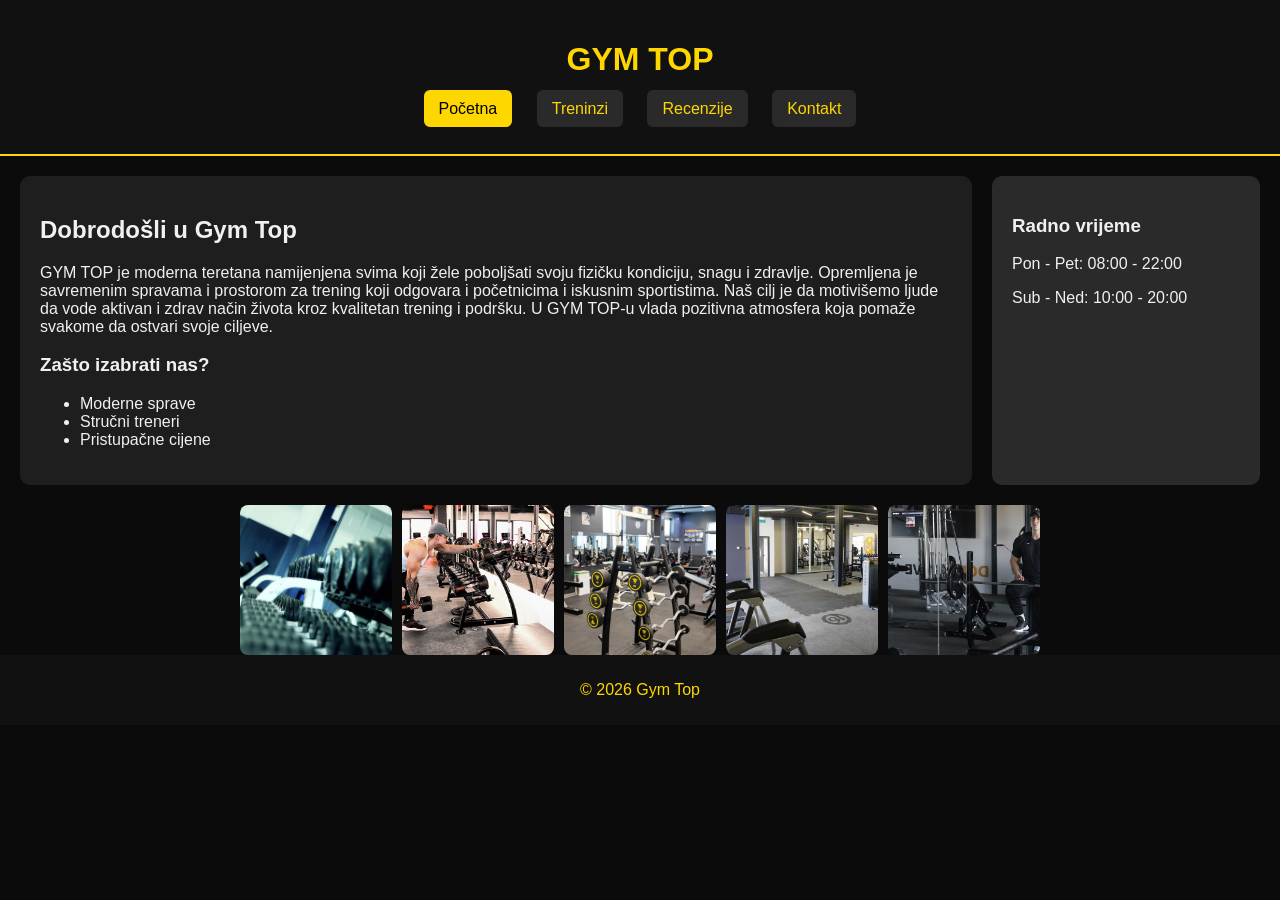
<file: Milanlukicwebzadaca/index.html>
<!DOCTYPE html>
<html lang="bs">
<head>
  <meta charset="UTF-8">
  <meta name="viewport" content="width=device-width, initial-scale=1.0">
  <title>Gym Top - Početna</title>
  <link rel="stylesheet" href="style.css">
  <link rel="icon" href="1.jpg">
</head>
<body>
<header>
  <h1>GYM TOP</h1>
  <nav>
    <ul>
      <li><a href="index.html"class="active">Početna</a></li>
      <li><a href="treninzi.html">Treninzi</a></li>
	  <li><a href="recenzije.html">Recenzije</a></li>
      <li><a href="kontakt.html">Kontakt</a></li>
    </ul>
  </nav>
</header>

<main class="container">
  <article>
    <h2>Dobrodošli u Gym Top</h2>
    <p>GYM TOP je moderna teretana namijenjena svima koji žele poboljšati svoju fizičku kondiciju, snagu i zdravlje. Opremljena je savremenim spravama i prostorom za trening koji odgovara i početnicima i iskusnim sportistima. Naš cilj je da motivišemo ljude da vode aktivan i zdrav način života kroz kvalitetan trening i podršku. U GYM TOP-u vlada pozitivna atmosfera koja pomaže svakome da ostvari svoje ciljeve.</p>

    <section>
      <h3>Zašto izabrati nas?</h3>
      <ul>
        <li>Moderne sprave</li>
        <li>Stručni treneri</li>
        <li>Pristupačne cijene</li>
      </ul>
    </section>
  </article>

  <aside>
    <h3>Radno vrijeme</h3>
    <p>Pon - Pet: 08:00 - 22:00</p>
    <p>Sub - Ned: 10:00 - 20:00</p>
  </aside>
</main>
  <div class="gallery">
    <img src="teretana1.jpg" alt="teretana1">
    <img src="teretana2.jpg" alt="teretana2">
    <img src="teretana3.jpg" alt="teretana3">
    <img src="teretana4.jpg" alt="teretana4">
    <img src="teretana5.jpg" alt="teretana5">
  </div>
<footer>
  <p>&copy; 2026 Gym Top</p>
</footer>
</body>
</html>
</file>
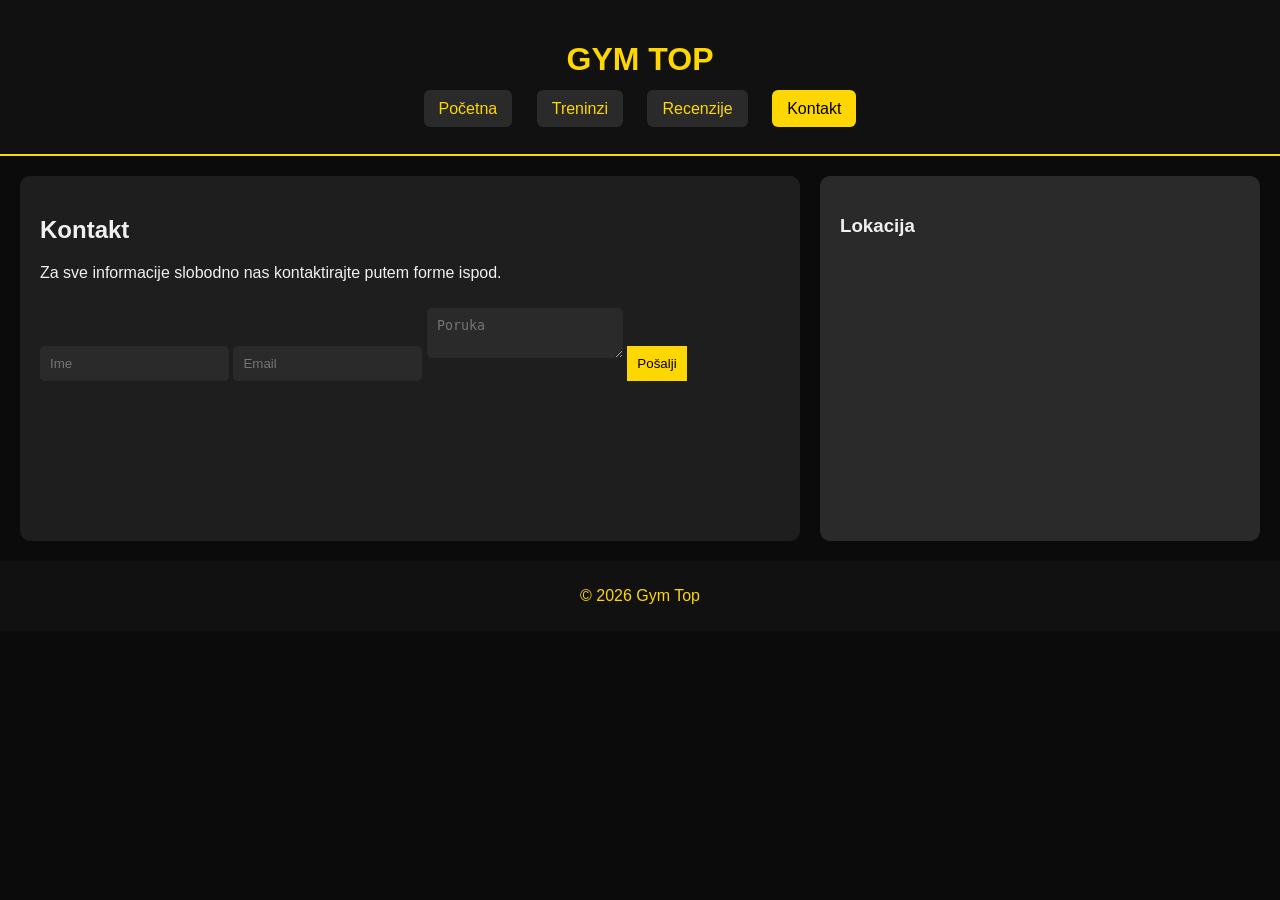
<file: Milanlukicwebzadaca/kontakt.html>
<html lang="bs">
<head>
  <meta charset="UTF-8">
  <meta name="viewport" content="width=device-width, initial-scale=1.0">
  <title>Gym Top - Kontakt</title>
  <link rel="stylesheet" href="style.css">
  <link rel="icon" href="1.jpg">
</head>
<body>
<header>
  <h1>GYM TOP</h1>
  <nav>
    <ul>
      <li><a href="index.html">Početna</a></li>
      <li><a href="treninzi.html">Treninzi</a></li>
      <li><a href="recenzije.html">Recenzije</a></li>
      <li><a href="kontakt.html" class="active">Kontakt</a></li>
    </ul>
  </nav>
</header>

<main class="container">
  <article>
    <h2>Kontakt</h2>
    <p>Za sve informacije slobodno nas kontaktirajte putem forme ispod.</p>
    <form>
      <input type="text" placeholder="Ime" required>
      <input type="email" placeholder="Email" required>
      <textarea placeholder="Poruka" required></textarea>
      <button>Pošalji</button>
    </form>
  </article>

  <aside>
    <h3>Lokacija</h3>
    <p><iframe src="https://www.google.com/maps/embed?pb=!1m18!1m12!1m3!1d45153.11626318992!2d16.660229384437507!3d44.982893843677665!2m3!1f0!2f0!3f0!3m2!1i1024!2i768!4f13.1!3m3!1m2!1s0x476733544fa406fb%3A0xc6f13237984b53e3!2z0J_RgNC40ZjQtdC00L7RgA!5e0!3m2!1ssr!2sba!4v1776596161396!5m2!1ssr!2sba" width="400" height="250" style="border:0;" allowfullscreen="" loading="lazy" referrerpolicy="no-referrer-when-downgrade"></iframe></p>
  </aside>
</main>

<footer>
  <p>&copy; 2026 Gym Top</p>
</footer>
</body>
</html>
</file>
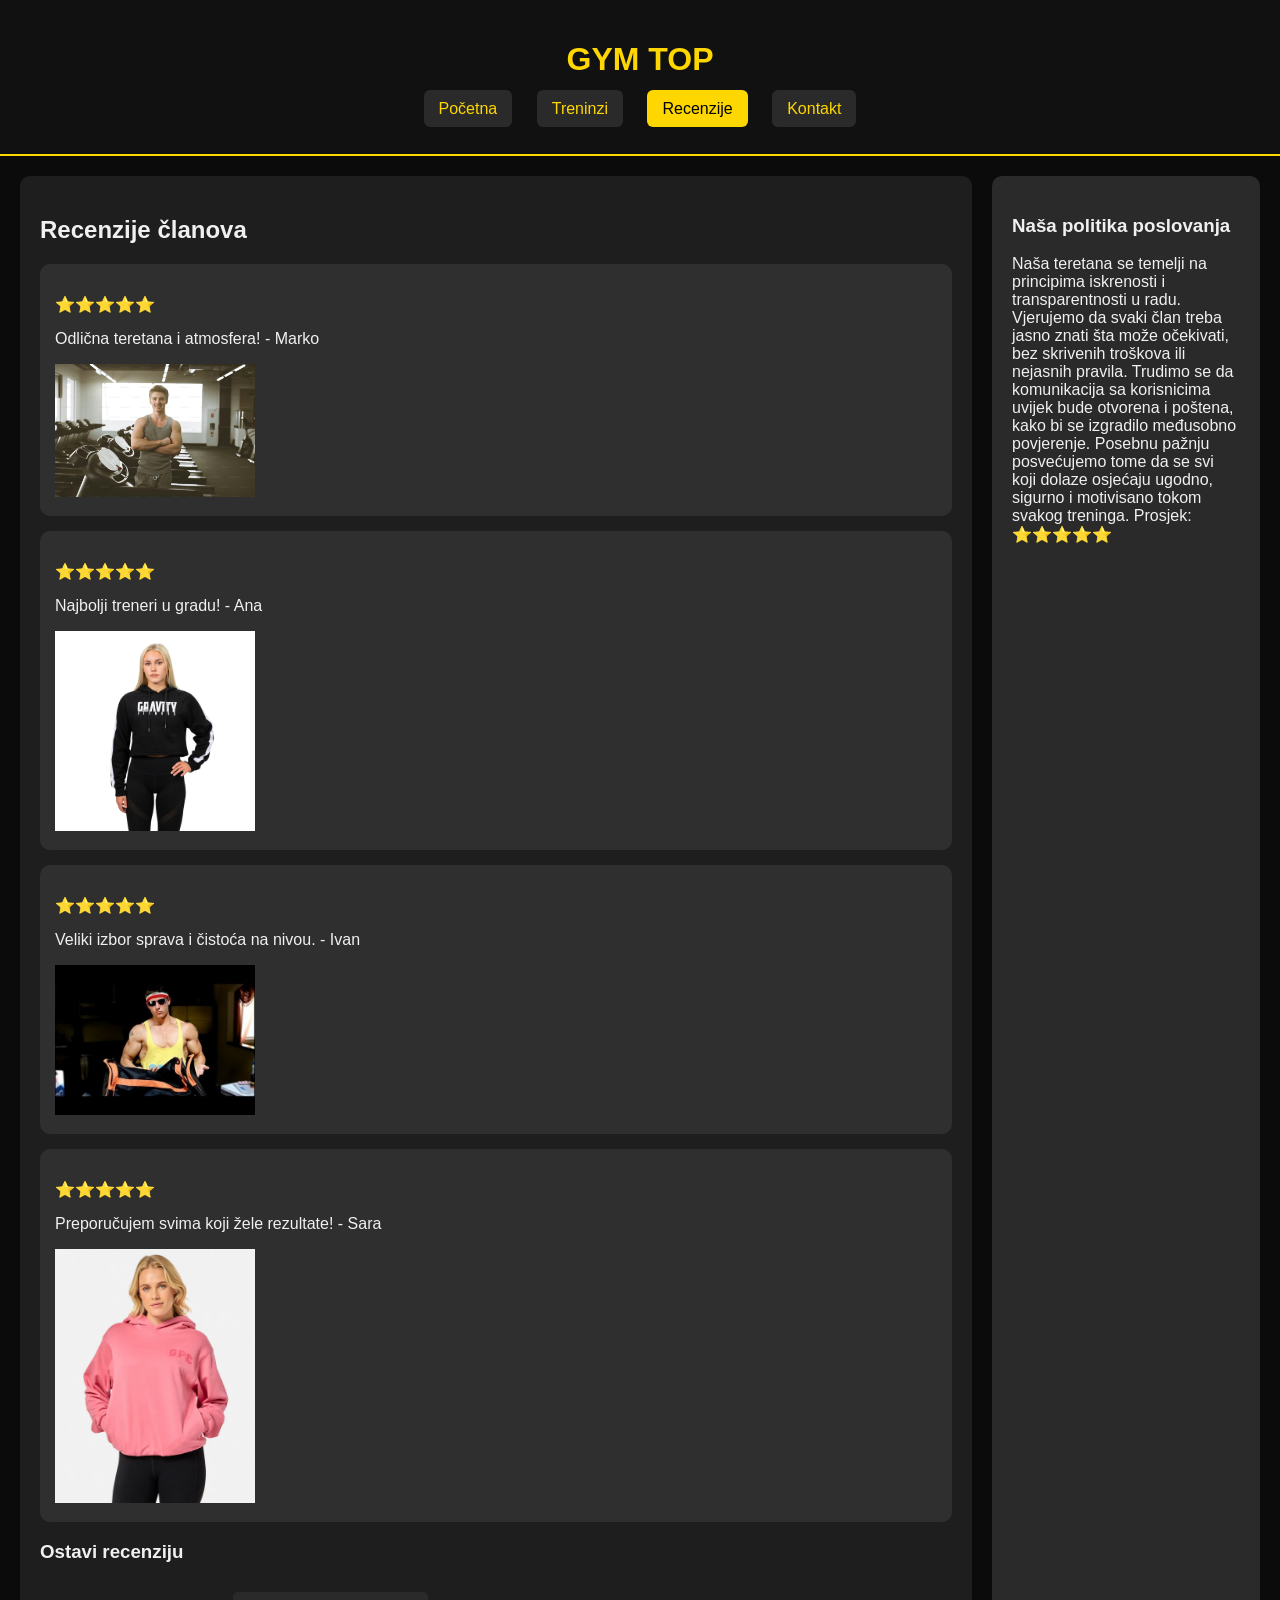
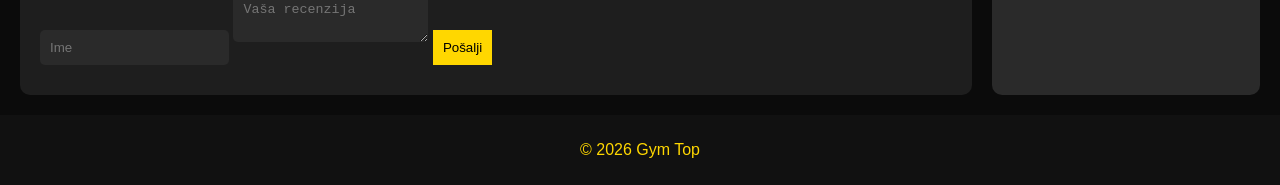
<file: Milanlukicwebzadaca/recenzije.html>
<!DOCTYPE html>
<html lang="bs">
<head>
  <meta charset="UTF-8">
  <meta name="viewport" content="width=device-width, initial-scale=1.0">
  <title>Gym Top - Recenzije</title>
  <link rel="stylesheet" href="style.css">
  <link rel="icon" href="1.jpg">
</head>
<body>
<header>
  <h1>GYM TOP</h1>
  <nav>
    <ul>
      <li><a href="index.html">Početna</a></li>
      <li><a href="treninzi.html">Treninzi</a></li>
      <li><a href="recenzije.html" class="active">Recenzije</a></li>
      <li><a href="kontakt.html">Kontakt</a></li>
    </ul>
  </nav>
</header>

<main class="container">
  <article>
    <h2>Recenzije članova</h2>

    <div class="card">
      <p>⭐⭐⭐⭐⭐</p>
      <p>Odlična teretana i atmosfera! - Marko</p>
	  <img src="marko.jpg" alt="marko"width="200">
    </div>

    <div class="card">
      <p>⭐⭐⭐⭐⭐</p>
      <p>Najbolji treneri u gradu! - Ana</p>
	  <img src="ana.jpg" alt="ana"width="200">
    </div>

    <div class="card">
      <p>⭐⭐⭐⭐⭐</p>
      <p>Veliki izbor sprava i čistoća na nivou. - Ivan</p>
	  <img src="ivan.jpg" alt="ivan"width="200">
    </div>

    <div class="card">
      <p>⭐⭐⭐⭐⭐</p>
      <p>Preporučujem svima koji žele rezultate! - Sara</p>
	  <img src="sara.jpg" alt="sara"width="200">
    </div>

    <h3>Ostavi recenziju</h3>
    <form>
      <input type="text" placeholder="Ime" required>
      <textarea placeholder="Vaša recenzija" required></textarea>
      <button>Pošalji</button>
    </form>
  </article>

  <aside>
    <h3>Naša politika poslovanja</h3>
    <p> Naša teretana se temelji na principima iskrenosti i transparentnosti u radu. Vjerujemo da svaki član treba jasno znati šta može očekivati, bez skrivenih troškova ili nejasnih pravila. Trudimo se da komunikacija sa korisnicima uvijek bude otvorena i poštena, kako bi se izgradilo međusobno povjerenje. Posebnu pažnju posvećujemo tome da se svi koji dolaze osjećaju ugodno, sigurno i motivisano tokom svakog treninga.
	Prosjek: ⭐⭐⭐⭐⭐</p>
  </aside>
</main>

<footer>
  <p>&copy; 2026 Gym Top</p>
</footer>
</body>
</html>
</file>
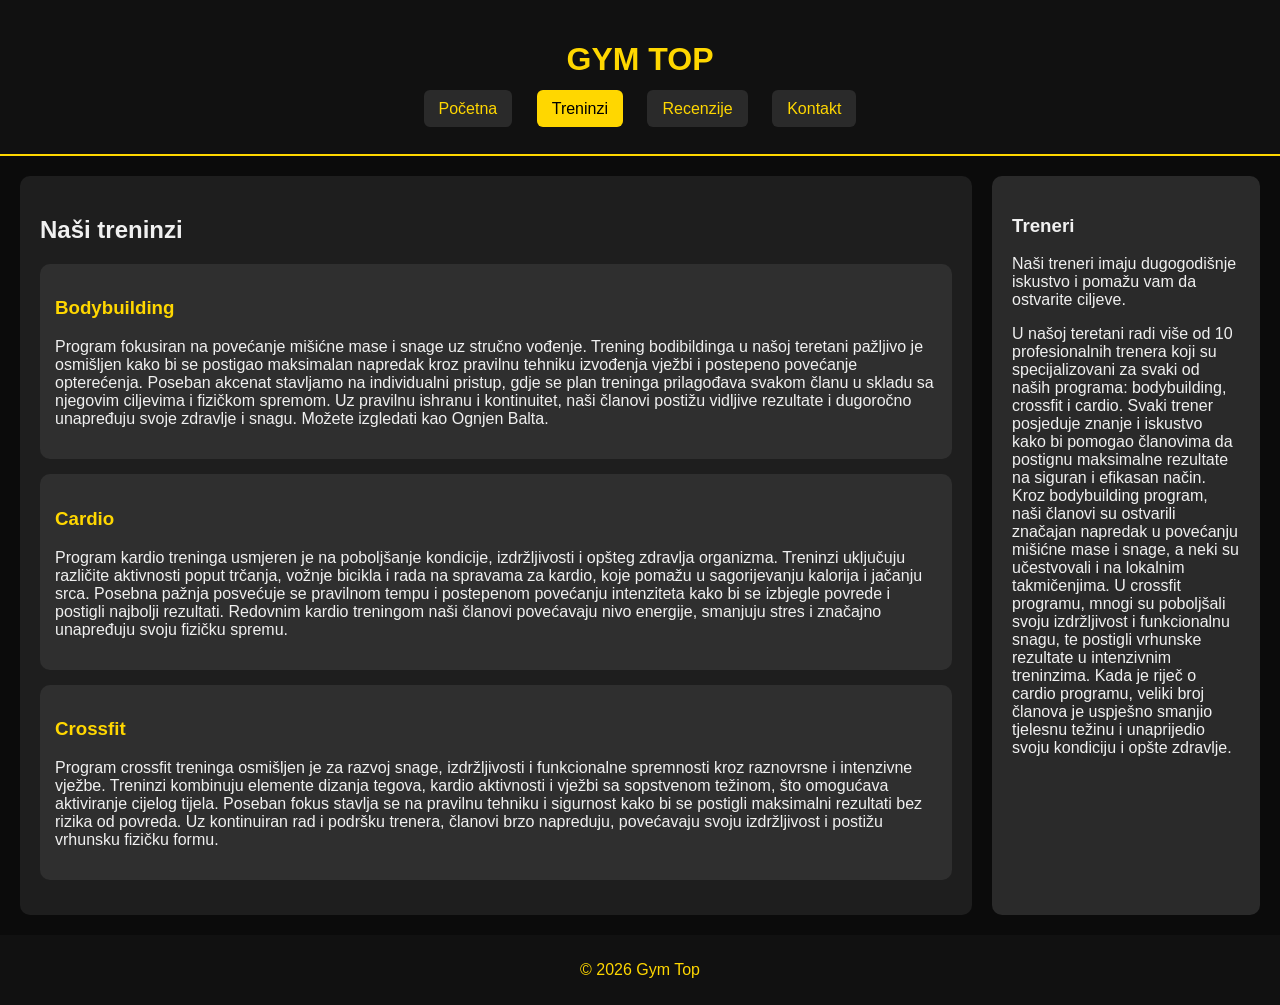
<file: Milanlukicwebzadaca/treninzi.html>
<html lang="bs">
<head>
  <meta charset="UTF-8">
  <meta name="viewport" content="width=device-width, initial-scale=1.0">
  <title>Gym Top - Treninzi</title>
  <link rel="stylesheet" href="style.css">
  <link rel="icon" href="1.jpg">
</head>
<body>
<header>
  <h1>GYM TOP</h1>
  <nav>
    <ul>
      <li><a href="index.html">Početna</a></li>
      <li><a href="treninzi.html" class="active">Treninzi</a></li>
      <li><a href="recenzije.html">Recenzije</a></li>
      <li><a href="kontakt.html">Kontakt</a></li>
    </ul>
  </nav>
</header>

<main class="container">
  <article>
    <h2>Naši treninzi</h2>

    <div class="card">
      <h3><span style="color: gold;">Bodybuilding</span></h3>
      <p>Program fokusiran na povećanje mišićne mase i snage uz stručno vođenje. Trening bodibildinga u našoj teretani pažljivo je osmišljen kako bi se postigao maksimalan napredak kroz pravilnu tehniku izvođenja vježbi i postepeno povećanje opterećenja. Poseban akcenat stavljamo na individualni pristup, gdje se plan treninga prilagođava svakom članu u skladu sa njegovim ciljevima i fizičkom spremom. Uz pravilnu ishranu i kontinuitet, naši članovi postižu vidljive rezultate i dugoročno unapređuju svoje zdravlje i snagu.
	  Možete izgledati kao Ognjen Balta.</p>
    </div>

    <div class="card">
      <h3><span style="color: gold;">Cardio</span></h3>
      <p>Program kardio treninga usmjeren je na poboljšanje kondicije, izdržljivosti i opšteg zdravlja organizma. Treninzi uključuju različite aktivnosti poput trčanja, vožnje bicikla i rada na spravama za kardio, koje pomažu u sagorijevanju kalorija i jačanju srca. Posebna pažnja posvećuje se pravilnom tempu i postepenom povećanju intenziteta kako bi se izbjegle povrede i postigli najbolji rezultati. Redovnim kardio treningom naši članovi povećavaju nivo energije, smanjuju stres i značajno unapređuju svoju fizičku spremu.</p>
    </div>

    <div class="card">
      <h3><span style="color: gold;">Crossfit</span></h3>
      <p>Program crossfit treninga osmišljen je za razvoj snage, izdržljivosti i funkcionalne spremnosti kroz raznovrsne i intenzivne vježbe. Treninzi kombinuju elemente dizanja tegova, kardio aktivnosti i vježbi sa sopstvenom težinom, što omogućava aktiviranje cijelog tijela. Poseban fokus stavlja se na pravilnu tehniku i sigurnost kako bi se postigli maksimalni rezultati bez rizika od povreda. Uz kontinuiran rad i podršku trenera, članovi brzo napreduju, povećavaju svoju izdržljivost i postižu vrhunsku fizičku formu.</p>
    </div>
  </article>

  <aside>
    <h3>Treneri</h3>
    <p>Naši treneri imaju dugogodišnje iskustvo i pomažu vam da ostvarite ciljeve.</p>
	<p>U našoj teretani radi više od 10 profesionalnih trenera koji su specijalizovani za svaki od naših programa: bodybuilding, crossfit i cardio. Svaki trener posjeduje znanje i iskustvo kako bi pomogao članovima da postignu maksimalne rezultate na siguran i efikasan način. Kroz bodybuilding program, naši članovi su ostvarili značajan napredak u povećanju mišićne mase i snage, a neki su učestvovali i na lokalnim takmičenjima. U crossfit programu, mnogi su poboljšali svoju izdržljivost i funkcionalnu snagu, te postigli vrhunske rezultate u intenzivnim treninzima. Kada je riječ o cardio programu, veliki broj članova je uspješno smanjio tjelesnu težinu i unaprijedio svoju kondiciju i opšte zdravlje.</p>
  </aside>
</main>

<footer>
  <p>&copy; 2026 Gym Top</p>
</footer>
</body>
</html>
</html>
</file>
<file: Milanlukicwebzadaca/style.css>
body {
	margin: 0;
	font-family: Arial;
	background: #0b0b0b;
	color: #f0f0f0;
}


header {
	background: #111;
	color: gold;
	padding: 20px;
	text-align: center;
	border-bottom: 2px solid gold;
}

nav ul {
	list-style: none;
	padding: 0;
}

nav li {
	display: inline;
	margin: 10px;
}

nav a {
	color: gold;
	padding: 10px 15px;
	background: #2a2a2a;
	border-radius: 6px;
	text-decoration: none;
}

nav a:hover,
nav a.active {
	background: gold;
	color: black;
}

.container {
	display: flex;
	padding: 20px;
	gap: 20px;
}

article {
	flex: 80%;
	background: #1e1e1e;
	padding: 20px;
	border-radius: 10px;
}

aside {
	flex: 20%;
	background: #2a2a2a;
	padding: 20px;
	border-radius: 10px;
}
.card {
	background: #2f2f2f;
	padding: 15px;
	margin: 15px 0;
	border-radius: 10px;
}
footer {
	text-align: center;
	padding: 10px;
	background: #111;
	color: gold;
}
input,
textarea {
	margin: 10px 0;
	padding: 10px;
	border-radius: 5px;
	border: none;
	background: #2a2a2a;
	color: white;
}

button {
	background: gold;
	border: none;
	padding: 10px;
}
.logo {
	width: 120px;
	display: block;
	margin: 0 auto;
}
.gold {
	color: gold;
}

.gallery {
  display: grid;
  grid-template-columns: repeat(auto-fit, minmax(150px, 1fr));
  gap: 10px;
  max-width: 800px;
  margin: 0 auto;
}

.gallery img {
  width: 100%;
  height: 150px;
  object-fit: cover;
  border-radius: 8px;
  transition: transform 0.2s;
}

.gallery img:hover {
  transform: scale(2.05);
}

@media (max-width: 768px) {
	.container {
		flex-direction: column;
	}
}
</file>
